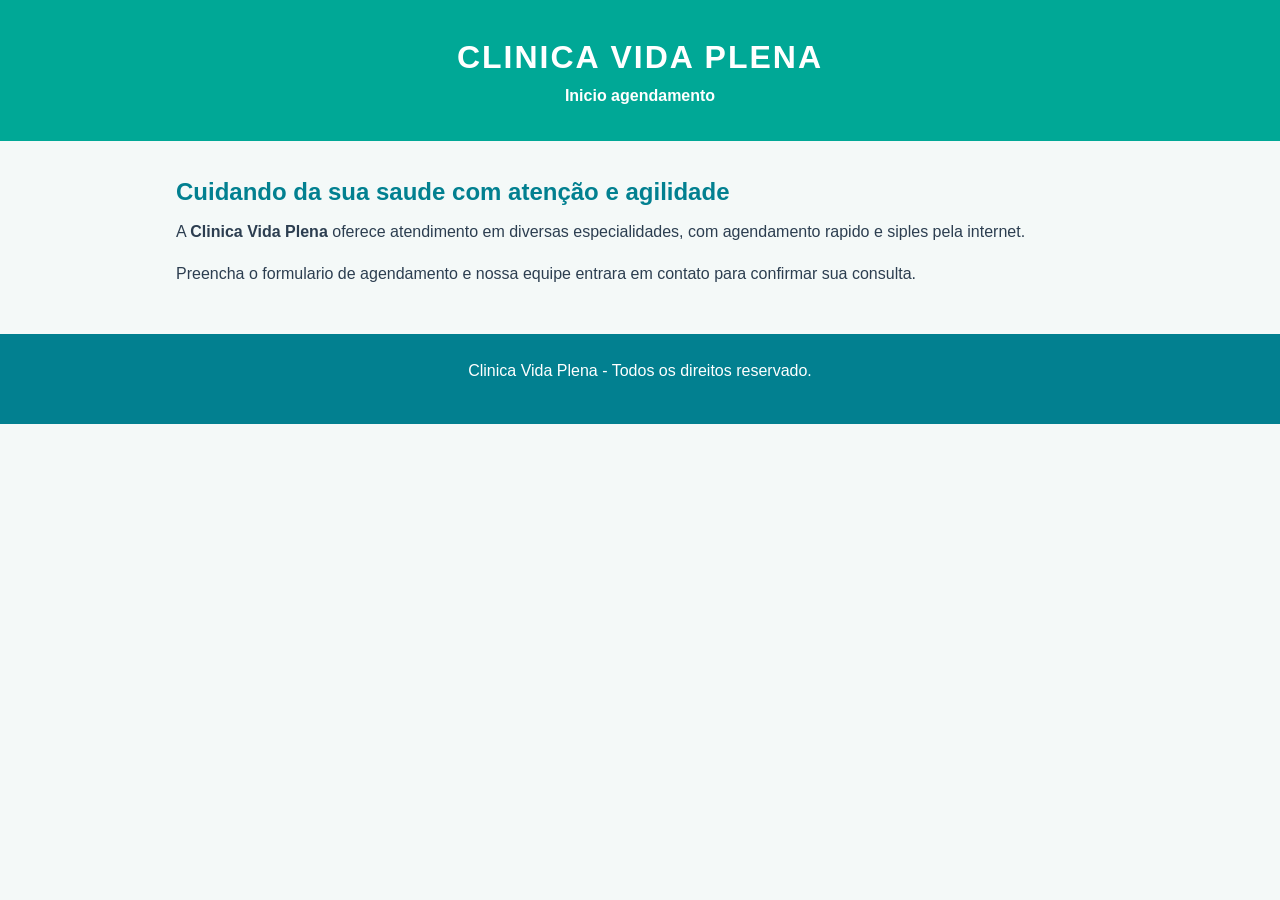
<file: index.html>
<!DOCTYPE html>
<html lang="pt-BR">

<head>
    <meta charset="UTF-8">
    <meta name="viewport" content="width=device-width, initial-scale=1.0">
    <title>Clinica Vida Plena</title>
    <link rel="stylesheet" href="style.css">
</head>

<body>
    <header>
        <h1>Clinica Vida Plena</h1>
        <nav><a href="index.html">Inicio</a>
            <a href="agendamento.html">agendamento</a>
        </nav>
    </header>

    <main>
        <h2>Cuidando da sua saude com atenção e agilidade</h2>
        <p class="informação">
            A <strong>Clinica Vida Plena</strong> oferece atendimento em diversas especialidades, com agendamento rapido
            e siples pela internet.
        </p>
        <p class="equipe-contato">
            Preencha o formulario de agendamento e nossa equipe entrara em contato para confirmar sua consulta.
        </p>
    </main>

    <footer>
        <p>
            Clinica Vida Plena - Todos os direitos reservado.
        </p>
    </footer>
</body>

</html>
</file>
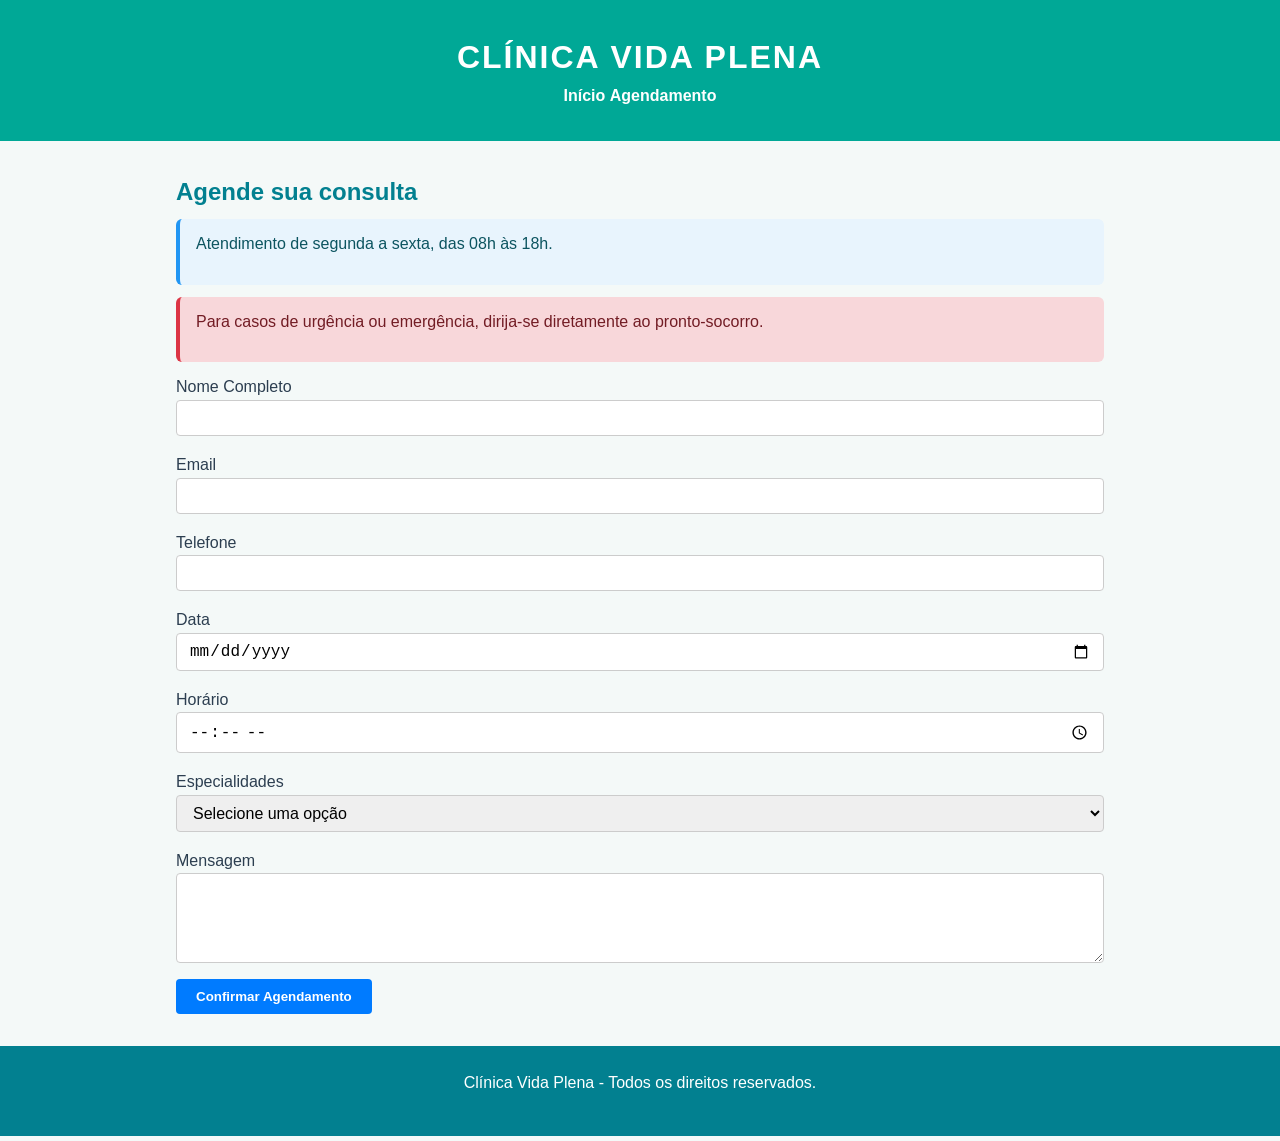
<file: agendamento.html>
<!DOCTYPE html>
<html lang="pt-BR">

<head>
    <meta charset="UTF-8">
    <meta name="viewport" content="width=device-width, initial-scale=1.0">
    <title>Agendamento - Clínica Vida Plena</title>
    <link rel="stylesheet" href="style.css">
</head>

<body>
    <header>
        <h1>Clínica Vida Plena</h1>
        <nav>
            <a href="index.html">Início</a>
            <a href="agendamento.html">Agendamento</a>
        </nav>
    </header>

    <main>
        <h2>Agende sua consulta</h2>

        <div class="aviso">
            <p>Atendimento de segunda a sexta, das 08h às 18h.</p>
        </div>
        <div class="aviso aviso-urgente">
            <p>Para casos de urgência ou emergência, dirija-se diretamente ao pronto-socorro.</p>
        </div>

        <form action="#" method="post">
            <div class="campo-grupo">
                <label for="nome">Nome Completo</label>
                <input type="text" name="nome" id="nome" class="campo-entrada">
            </div>

            <div class="campo-grupo">
                <label for="email">Email</label>
                <input type="email" name="email" id="email" class="campo-entrada">
            </div>

            <div class="campo-grupo">
                <label for="telefone">Telefone</label>
                <input type="tel" name="telefone" id="telefone" class="campo-entrada" required inputmode="numeric" maxlength="15"
                    pattern="(?:\(?[1-9]{2}\)?\s?)?(?:9\d{4}|\d{4})-?\d{4}"
                    title="Digite com DDD. Ex: (17) 98765-4321 ou 17987654321">
            </div>

            <div class="campo-grupo">
                <label for="data">Data</label>
                <input type="date" name="data" id="data" class="campo-entrada">
            </div>

            <div class="campo-grupo">
                <label for="hora">Horário</label>
                <input type="time" name="hora" id="hora" class="campo-entrada">
            </div>

            <div class="campo-grupo">
                <label for="especialidades">Especialidades</label>
                <select name="especialidades" id="especialidades" class="campo-entrada">
                    <option value="">Selecione uma opção</option>
                    <option value="clinico-geral">Clínica Geral</option>
                    <option value="cardiologia">Cardiologia</option>
                    <option value="dermatologia">Dermatologia</option>
                    <option value="pediatria">Pediatria</option>
                </select>
            </div>

            <div class="campo-grupo">
                <label for="mensagem">Mensagem</label>
                <textarea name="mensagem" id="mensagem" rows="4" class="campo-entrada"></textarea>
            </div>

            <button type="submit" class="btn-confirmar">Confirmar Agendamento</button>
        </form>
    </main>

    <footer>
        <p>Clínica Vida Plena - Todos os direitos reservados.</p>
    </footer>
</body>

</html>
</file>
<file: style.css>
* {
    margin: 0;
    padding: 0;
    box-sizing: border-box;
}
    
body {
    font-family: 'Verdana', 'Segoe UI', sans-serif;
    color: #2c3e50;
    line-height: 1.6;
    background-color: #f4f9f8;
}

h1,
h2,
h3 {
    font-family: 'Trebuchet MS', sans-serif;
    color: #028090;
}

h1 {
    font-size: 32px;
}

h2 {
    font-size: 24px;
    margin-bottom: 8px;
}

p {
    margin-bottom: 16px;
}

a {
    text-decoration: none;
    color: #028090;
}

header {
    background-color: #00a896;
    color: #ffffff;
    padding: 32px 16px;
    text-align: center;
}

header h1 {
    color: #ffffff;
    letter-spacing: 2px;
    text-transform: uppercase;
}

nav ul {
    list-style: none;
}

nav li {
    display: inline-block;
    margin: 0 16px;
}

nav a {
    color: #ffffff;
    font-weight: bold;
}

main {
    max-width: 960px;
    margin: 0 auto;
    padding: 32px 16px;
}

footer {
    background-color: #028090;
    color: #ffffff;
    text-align: center;
    padding: 24px 16px;
}

.card {
    background-color: #ffffff;
    border: 1px solid #e0e0e0;
    border-radius: 8px;
    padding: 16px;
    margin-bottom: 16px;
    text-align: center;
}

.foto {
    background-color: #e0f2f1;
    background-size: cover;
    background-position: center;
    height: 160px;
    border-radius: 4px;
    margin-bottom: 12px;
}

.pacote {
    padding: 12px;
    border-radius: 4px;
    font-weight: bold;
    text-align: center;
    margin-bottom: 12px;
}

.pacote-essencial {
    background-color: #e8f8f5;
    border-left: 4px solid #00a896;
    color: #028090;
}

.pacote-premium {
    background-color: #028090;
    color: #ffffff;
    border-left: 4px solid #05668d;
}

.campo-grupo {
    margin-bottom: 16px;
    display: flex;
    flex-direction: column;
}

.campo-entrada {
    padding: 8px 12px;
    border: 1px solid #ccc;
    border-radius: 4px;
    font-size: 1rem;
    width: 100%;
    box-sizing: border-box;
}

.aviso {
    padding: 12px 16px;
    border-radius: 6px;
    background-color: #e8f4fd;
    border-left: 4px solid #2196f3;
    margin-bottom: 12px;
    color: #0c5460;
}

.aviso-urgente {
    background-color: #f8d7da;
    border-left-color: #dc3545;
    color: #721c24;
}

.btn-confirmar {
    background-color: #007bff;
    color: #ffffff;
    padding: 10px 20px;
    border: none;
    border-radius: 4px;
    font-weight: bold;
    cursor: pointer;
}

#inicio,
#sobre {
    padding: 24px 0;
}

#agendamento {
    background-color: #ffffff;
    border: 1px solid #e0e0e0;
    border-radius: 8px;
    padding: 24px;
}

#horario {
    background-color: #e8f8f5;
    border-radius: 8px;
    padding: 24px;
    margin-top: 24px;
}

#foto-consulta {
    background-image: url("consulta.jpeg");
}

#foto-exames {
    background-image: url("exames.jpeg");
}

#foto-checkup {
    background-image: url("checkup.jpeg");
}
</file>
